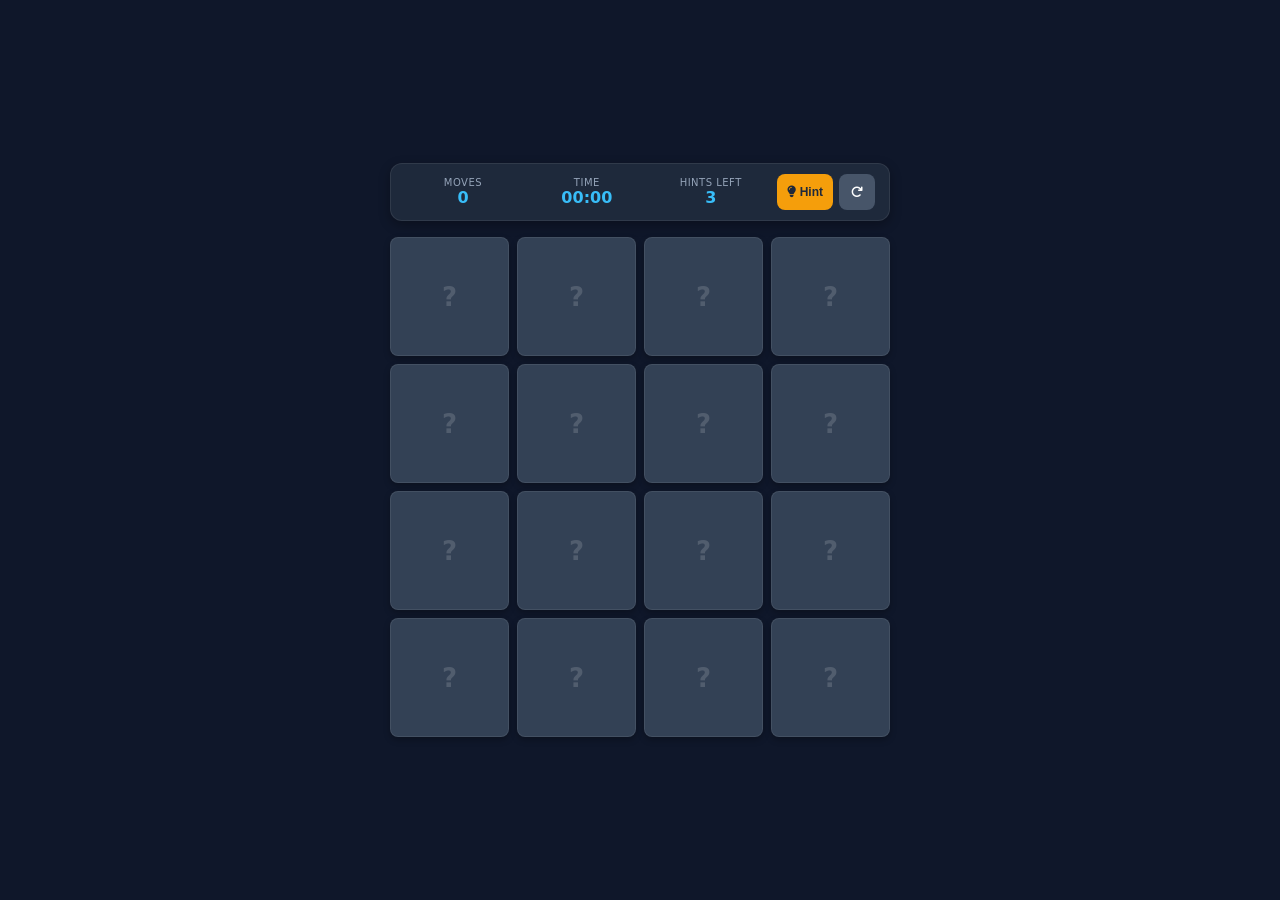
<file: index.html>
<!DOCTYPE html>
<html lang="en">
<head>
  <meta charset="UTF-8">
  <meta name="viewport" content="width=device-width, initial-scale=1.0">
  <title>Memory Match - Flip Card Game</title>
  <link rel="stylesheet" href="https://cdnjs.cloudflare.com/ajax/libs/font-awesome/6.6.0/css/all.min.css">
  <link rel="stylesheet" href="style.css">
</head>
<body>
  <main class="game-wrapper">
    <!-- Header / Stats Dashboard -->
    <header class="stats-board">
      <div class="stat-card">
        <span class="stat-label">Moves</span>
        <span class="stat-value" id="movesCount">0</span>
      </div>
      <div class="stat-card">
        <span class="stat-label">Time</span>
        <span class="stat-value" id="timerDisplay">00:00</span>
      </div>
      <div class="stat-card">
        <span class="stat-label">Hints Left</span>
        <span class="stat-value" id="hintsCount">3</span>
      </div>
      <div class="controls">
        <button id="hintBtn" class="btn btn-hint" title="Reveal cards briefly">
          <i class="fa-solid fa-lightbulb"></i> Hint
        </button>
        <button id="restartBtn" class="btn btn-restart" title="Restart game">
          <i class="fa-solid fa-arrow-rotate-right"></i>
        </button>
      </div>
    </header>

    <!-- 4x4 Grid Board -->
    <ul class="game-board" id="gameBoard" role="region" aria-label="Card Grid">
      <!-- Generated dynamically by app.js -->
    </ul>

    <!-- Win Modal Dialog -->
    <div class="modal-overlay" id="winModal" role="dialog" aria-modal="true">
      <div class="modal-content">
        <i class="fa-solid fa-trophy trophy-icon"></i>
        <h2>Congratulations!</h2>
        <p>You matched all pairs.</p>
        
        <div class="modal-stats">
          <div>
            <span>Total Time:</span>
            <strong id="finalTime">00:00</strong>
          </div>
          <div>
            <span>Total Moves:</span>
            <strong id="finalMoves">0</strong>
          </div>
          <div>
            <span>Mistakes:</span>
            <strong id="finalMistakes">0</strong>
          </div>
        </div>

        <button id="playAgainBtn" class="btn btn-primary">Play Again</button>
      </div>
    </div>
  </main>

  <script src="app.js"></script>
</body>
</html>
</file>
<file: style.css>
:root {
    --bg-color: #0f172a;
    --surface-color: #1e293b;
    --card-back: #334155;
    --card-front: #0284c7;
    --accent-color: #38bdf8;
    --match-color: #10b981;
    --wrong-color: #ef4444;
    --text-main: #f8fafc;
    --text-muted: #94a3b8;
    --radius-md: 12px;
    --radius-sm: 8px;
}

* {
    margin: 0;
    padding: 0;
    box-sizing: border-box;
}

body {
    font-family: system-ui, -apple-system, BlinkMacSystemFont, "Segoe UI", Roboto, sans-serif;
    background-color: var(--bg-color);
    color: var(--text-main);
    min-height: 100vh;
    display: flex;
    align-items: center;
    justify-content: center;
    padding: 12px;
    overflow-x: hidden;
}

.game-wrapper {
    display: flex;
    flex-direction: column;
    align-items: center;
    gap: 16px;
    width: 100%;
    max-width: 500px;
    margin: auto;
}

/* Dashboard / Header */
.stats-board {
    width: 100%;
    display: grid;
    grid-template-columns: repeat(3, 1fr) auto;
    align-items: center;
    gap: 8px;
    background: var(--surface-color);
    padding: 10px 14px;
    border-radius: var(--radius-md);
    border: 1px solid rgba(255, 255, 255, 0.08);
    box-shadow: 0 4px 12px rgba(0, 0, 0, 0.3);
}

.stat-card {
    display: flex;
    flex-direction: column;
    align-items: center;
    justify-content: center;
}

.stat-label {
    font-size: 10px;
    color: var(--text-muted);
    text-transform: uppercase;
    letter-spacing: 0.5px;
}

.stat-value {
    font-size: 16px;
    font-weight: 700;
    color: var(--accent-color);
}

.controls {
    display: flex;
    align-items: center;
    gap: 6px;
}

.btn {
    border: none;
    border-radius: var(--radius-sm);
    padding: 8px 10px;
    font-size: 12px;
    font-weight: 600;
    cursor: pointer;
    display: inline-flex;
    align-items: center;
    justify-content: center;
    gap: 4px;
    min-height: 36px;
    transition: all 0.2s ease;
    -webkit-tap-highlight-color: transparent;
}

.btn-hint {
    background: #f59e0b;
    color: #1e293b;
}

.btn-hint:disabled {
    background: #475569;
    color: #94a3b8;
    cursor: not-allowed;
    opacity: 0.6;
}

.btn-restart {
    background: #475569;
    color: #fff;
    width: 36px;
    padding: 0;
}

.btn-restart:hover {
    background: var(--card-front);
}

/* 4x4 Grid Board */
.game-board {
    display: grid;
    grid-template-columns: repeat(4, 1fr);
    grid-template-rows: repeat(4, 1fr);
    gap: 8px;
    width: 100%;
    aspect-ratio: 1 / 1;
    max-height: 80vh;
    perspective: 1000px;
    touch-action: manipulation;
}

.card {
    list-style: none;
    position: relative;
    width: 100%;
    height: 100%;
    cursor: pointer;
    transform-style: preserve-3d;
    transition: transform 0.4s cubic-bezier(0.4, 0, 0.2, 1);
    -webkit-tap-highlight-color: transparent;
}

.card.flipped,
.card.preview,
.card.matched {
    transform: rotateY(180deg);
    pointer-events: none;
}

.card-face {
    position: absolute;
    inset: 0;
    border-radius: var(--radius-sm);
    display: flex;
    align-items: center;
    justify-content: center;
    backface-visibility: hidden;
    -webkit-backface-visibility: hidden;
    box-shadow: 0 3px 6px rgba(0, 0, 0, 0.25);
    font-size: clamp(20px, 6vw, 34px);
    user-select: none;
}

/* Back face (Hidden state) */
.card-face-back {
    background: var(--card-back);
    border: 1px solid rgba(255, 255, 255, 0.08);
}

.card-face-back::after {
    content: "?";
    font-size: clamp(18px, 5vw, 26px);
    font-weight: 700;
    color: rgba(255, 255, 255, 0.15);
}

/* Front face (Revealed state) */
.card-face-front {
    background: var(--card-front);
    transform: rotateY(180deg);
    color: #fff;
}

.card.matched .card-face-front {
    background: var(--match-color);
    box-shadow: 0 0 10px rgba(16, 185, 129, 0.4);
}

.card.mismatch .card-face-front {
    background: var(--wrong-color);
    animation: shake 0.4s ease-in-out;
}

@keyframes shake {

    0%,
    100% {
        transform: rotateY(180deg) translateX(0);
    }

    25% {
        transform: rotateY(180deg) translateX(-4px);
    }

    75% {
        transform: rotateY(180deg) translateX(4px);
    }
}

/* Win Modal */
.modal-overlay {
    position: fixed;
    inset: 0;
    background: rgba(15, 23, 42, 0.8);
    backdrop-filter: blur(8px);
    -webkit-backdrop-filter: blur(8px);
    display: flex;
    align-items: center;
    justify-content: center;
    padding: 16px;
    opacity: 0;
    pointer-events: none;
    transition: opacity 0.3s ease;
    z-index: 100;
}

.modal-overlay.open {
    opacity: 1;
    pointer-events: auto;
}

.modal-content {
    background: var(--surface-color);
    border: 1px solid rgba(255, 255, 255, 0.1);
    border-radius: var(--radius-md);
    padding: 24px 20px;
    width: 100%;
    max-width: 320px;
    text-align: center;
    box-shadow: 0 20px 40px rgba(0, 0, 0, 0.5);
}

.trophy-icon {
    font-size: 40px;
    color: #fbbf24;
    margin-bottom: 8px;
}

.modal-content h2 {
    font-size: 20px;
}

.modal-content p {
    font-size: 13px;
    color: var(--text-muted);
    margin-top: 4px;
}

.modal-stats {
    display: flex;
    flex-direction: column;
    gap: 8px;
    margin: 16px 0;
    background: var(--bg-color);
    padding: 12px;
    border-radius: var(--radius-sm);
    font-size: 13px;
}

.modal-stats div {
    display: flex;
    justify-content: space-between;
}

.btn-primary {
    width: 100%;
    background: var(--accent-color);
    color: #0f172a;
    padding: 10px;
    font-size: 14px;
}

.btn-primary:hover {
    background: #7dd3fc;
}

/* Extra small devices (phones under 380px width) */
@media (max-width: 380px) {
    body {
        padding: 8px;
    }

    .game-wrapper {
        gap: 12px;
    }

    .stats-board {
        grid-template-columns: repeat(3, 1fr);
        grid-template-rows: auto auto;
        padding: 8px 10px;
    }

    .controls {
        grid-column: 1 / -1;
        justify-content: space-between;
        width: 100%;
        margin-top: 4px;
    }

    .btn-hint {
        flex: 1;
    }

    .game-board {
        gap: 6px;
    }
}
</file>
